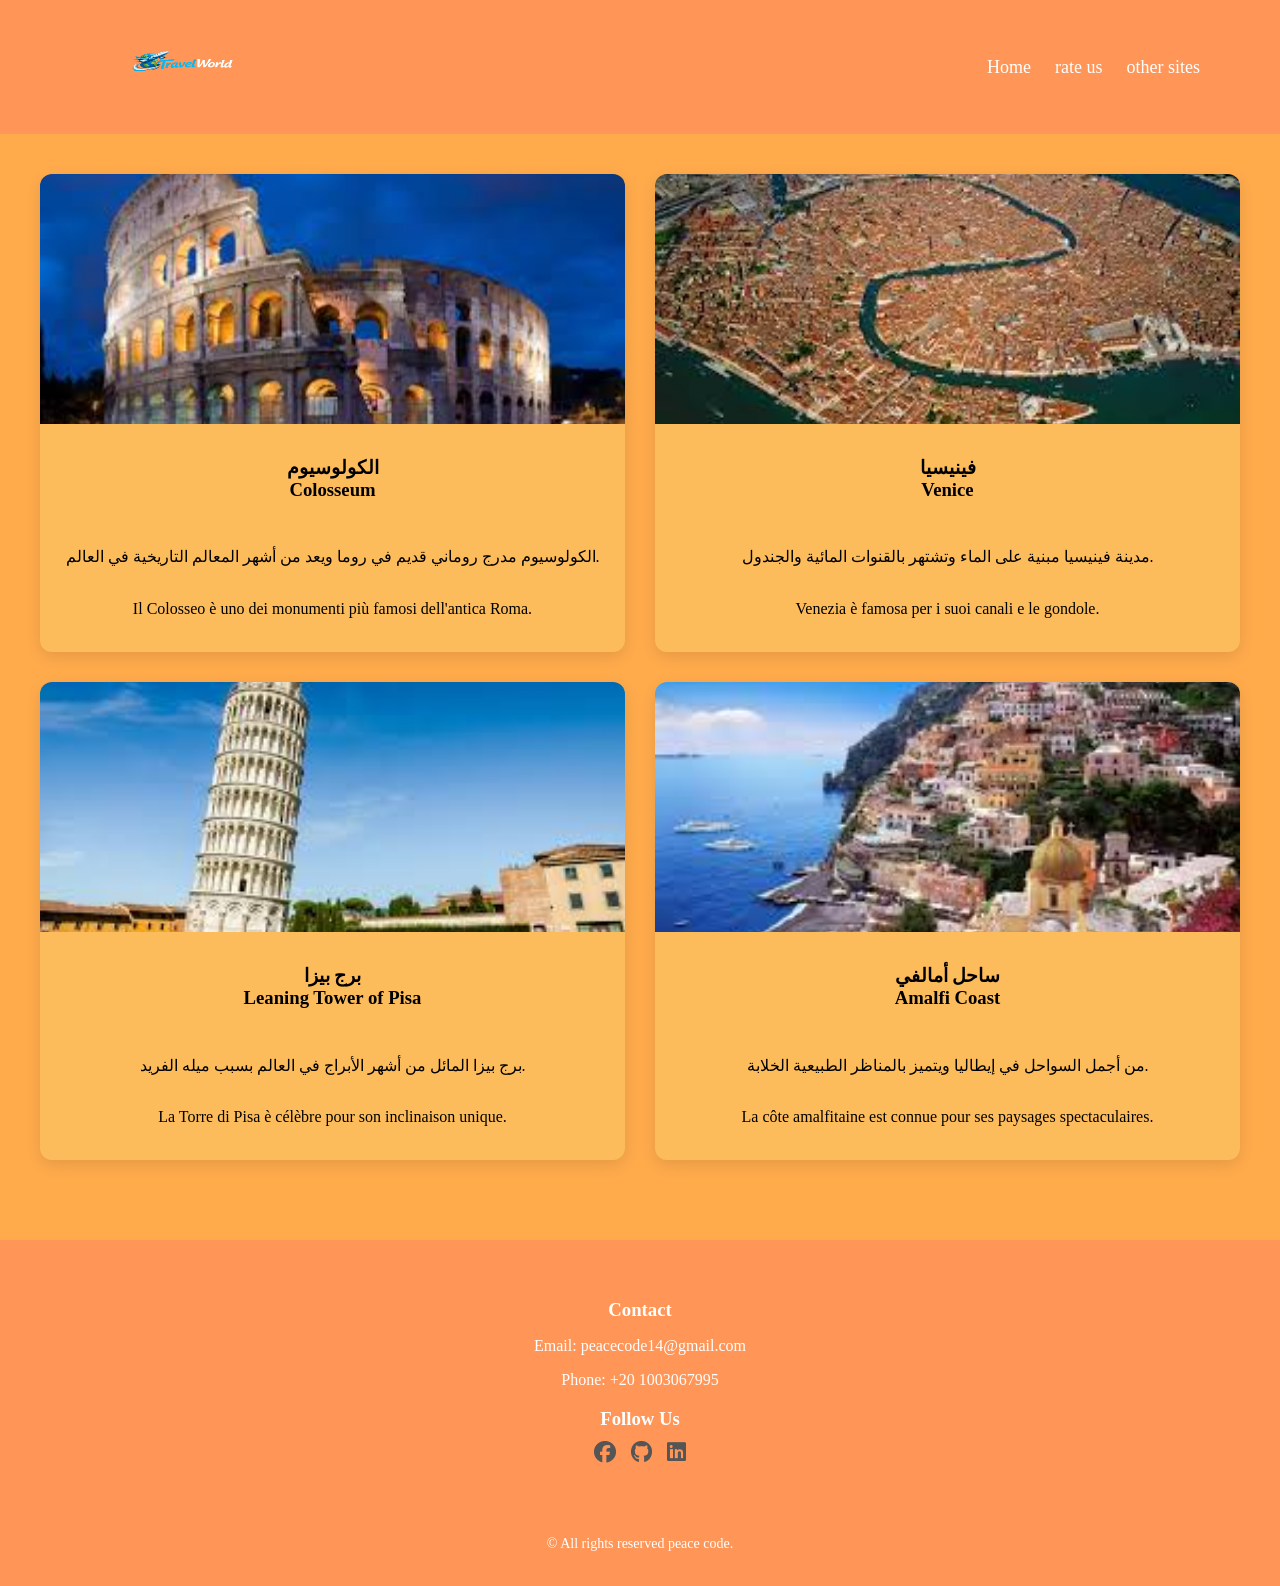
<file: index.html>
<!DOCTYPE html>
<html lang="ar">

<head>

<meta charset="UTF-8">
<meta name="viewport" content="width=device-width, initial-scale=1.0">

<title>Country Tourism</title>

<link rel="stylesheet" href="style1.css">
<link rel="stylesheet" href="https://cdnjs.cloudflare.com/ajax/libs/font-awesome/6.5.0/css/all.min.css">
</head>

<body>

     <nav class="navbar">
<div class="logo">
<img class="star" src="flight.png" alt="TravelWorld Logo">
</div>

<ul class="menu">
<div class="nav-links">

<a href="https://peacecode14-alt.github.io/travel-world/" class="back">Home</a>
<a href="rate-us.html" class="active">rate us</a>
<a href="other-sites.html" class="active">other sites</a>
</ul>
</div>

</nav>


<section class="places">

<div class="place">

<img src="colo.jpg">

<h3>
 الكولوسيوم
<br>
Colosseum
</h3>

<p>

الكولوسيوم مدرج روماني قديم في روما ويعد من أشهر المعالم التاريخية في العالم.

<br><br>

Il Colosseo è uno dei monumenti più famosi dell'antica Roma.

</p>

</div>


<div class="place">

<img src="vine.jpg">

<h3>
فينيسيا
<br>
Venice
</h3>

<p>
مدينة فينيسيا مبنية على الماء وتشتهر بالقنوات المائية والجندول.
<br><br>
Venezia è famosa per i suoi canali e le gondole.
</p>

</div>


<div class="place">

<img src="pieza.jpg">

<h3>
برج بيزا
<br>
Leaning Tower of Pisa 
</h3>

<p>
برج بيزا المائل من أشهر الأبراج في العالم بسبب ميله الفريد.
<br><br>
La Torre di Pisa è célèbre pour son inclinaison unique.
</p>

</div>


<div class="place">

<img src="coast.jpg">

<h3>
ساحل أمالفي
<br>
Amalfi Coast
</h3>

<p>
من أجمل السواحل في إيطاليا ويتميز بالمناظر الطبيعية الخلابة.
<br><br>
La côte amalfitaine est connue pour ses paysages spectaculaires.
</p>

</div>

</section>
 <footer class="site-footer">







<div class="footer-content">

<div class="footer-section social">
<div class="footer-section">

<h3>Contact</h3>
<p>Email: peacecode14@gmail.com</p>
<p>Phone: +20 1003067995</p>

</div>
<h3>Follow Us</h3>
<div class="social-links">
         <a href="https://web.facebook.com/profile.php?id=61561774513017&locale=ar_AR" target="_blank">
          <i class="fa-brands fa-facebook"></i>
        </a>

        <a href="https://github.com/peacecode14-alt" target="_blank">
          <i class="fa-brands fa-github"></i>
        </a>
        <a
          href="https://www.linkedin.com/in/ahmed-emad-367192395/"
          target="_blank"
        >
          <i class="fa-brands fa-linkedin"></i>
        </a>
      </div>
</div>

</div>







<div class="footer-bottom">
<p>© All rights reserved peace code.</p>
</div>

</footer>
</body>
</html>
</file>
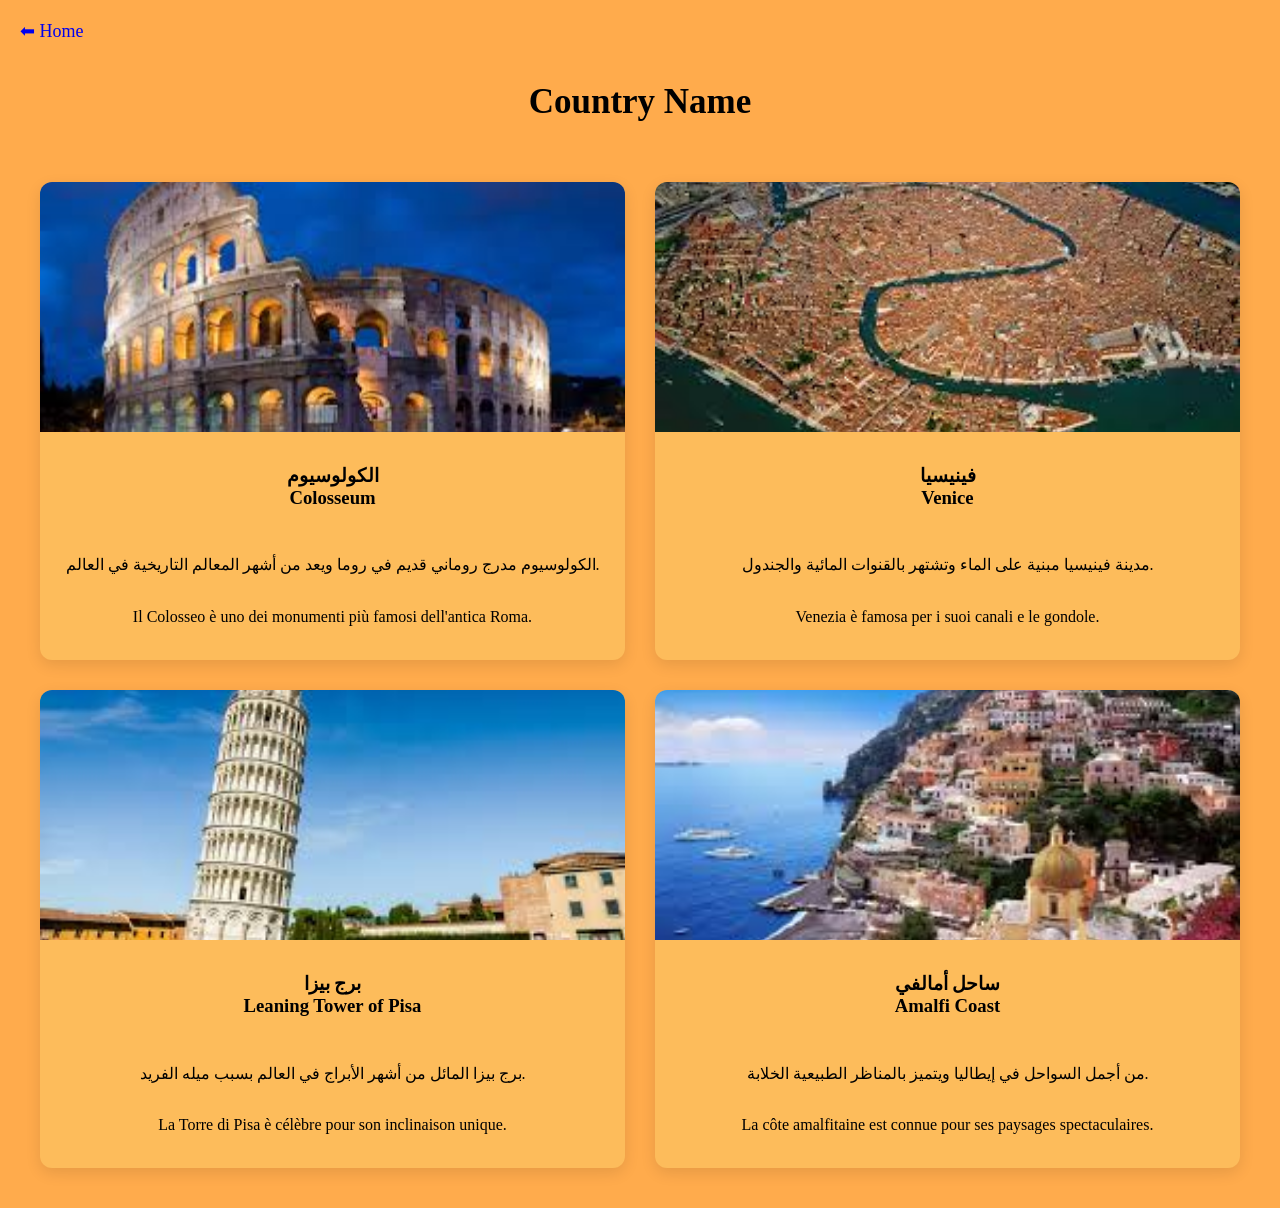
<file: italy.html>
<!DOCTYPE html>
<html lang="ar">

<head>

<meta charset="UTF-8">
<meta name="viewport" content="width=device-width, initial-scale=1.0">

<title>Country Tourism</title>

<link rel="stylesheet" href="style1.css">

</head>

<body>

<header>

<a href="https://peacecode14-alt.github.io/travel-world/" class="back">⬅ Home</a>

<h1 class="country-title">Country Name</h1>

</header>


<section class="places">

<div class="place">

<img src="colo.jpg">

<h3>
 الكولوسيوم
<br>
Colosseum
</h3>

<p>

الكولوسيوم مدرج روماني قديم في روما ويعد من أشهر المعالم التاريخية في العالم.

<br><br>

Il Colosseo è uno dei monumenti più famosi dell'antica Roma.

</p>

</div>


<div class="place">

<img src="vine.jpg">

<h3>
فينيسيا
<br>
Venice
</h3>

<p>
مدينة فينيسيا مبنية على الماء وتشتهر بالقنوات المائية والجندول.
<br><br>
Venezia è famosa per i suoi canali e le gondole.
</p>

</div>


<div class="place">

<img src="pieza.jpg">

<h3>
برج بيزا
<br>
Leaning Tower of Pisa 
</h3>

<p>
برج بيزا المائل من أشهر الأبراج في العالم بسبب ميله الفريد.
<br><br>
La Torre di Pisa è célèbre pour son inclinaison unique.
</p>

</div>


<div class="place">

<img src="coast.jpg">

<h3>
ساحل أمالفي
<br>
Amalfi Coast
</h3>

<p>
من أجمل السواحل في إيطاليا ويتميز بالمناظر الطبيعية الخلابة.
<br><br>
La côte amalfitaine est connue pour ses paysages spectaculaires.
</p>

</div>

</section>

</body>
</html>
</file>
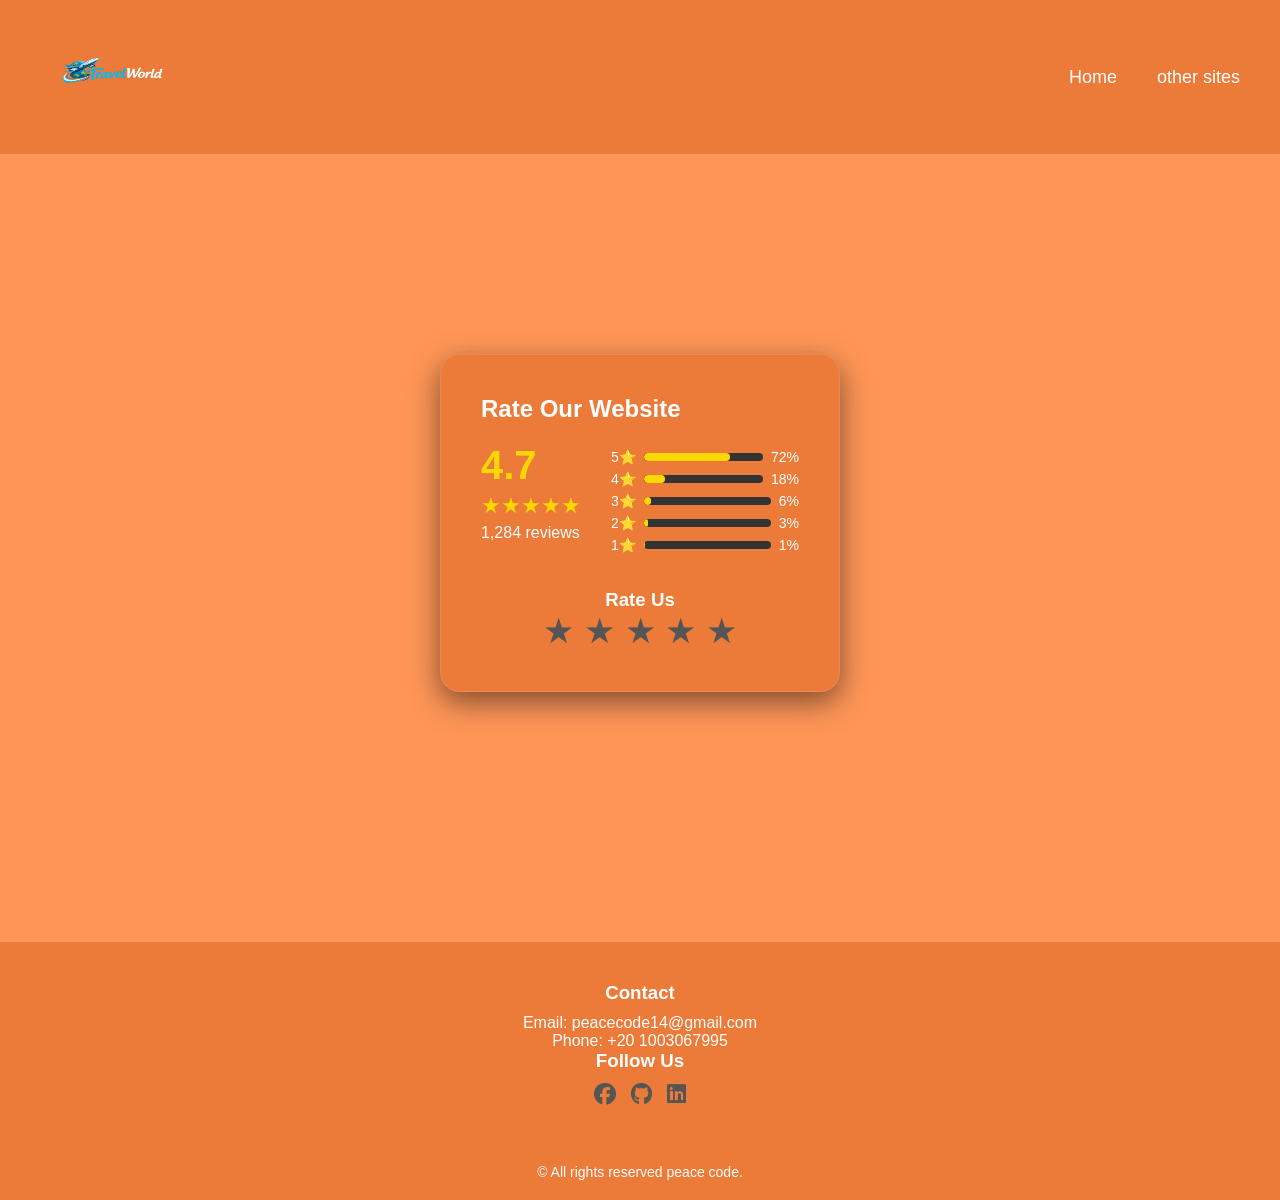
<file: rate-us.html>
<!DOCTYPE html>
<html lang="en">
<head>
    <meta charset="UTF-8">
    <meta name="viewport" content="width=device-width, initial-scale=1.0">
    <link rel="stylesheet" href="rate.css">
    <link rel="stylesheet" href="https://cdnjs.cloudflare.com/ajax/libs/font-awesome/6.5.0/css/all.min.css">
    <title>Document</title>
</head>
<body>
<header>

<nav class="navbar">

<div class="logo"><img src="flight.png" alt="flight"></div>

<ul class="menu">

<li><a href="https://peacecode14-alt.github.io/travel-world/">Home</a></li>
<li><a href="other-sites.html">other sites</a></li>


<li class="mega-parent">




</div>

</li>

</ul>







</div>

</div>

</nav>

</header>





    <section class="rate-section">
    <div class="glass">

<h2>Rate Our Website</h2>

<div class="rating-top">

<div class="average">
<h1>4.7</h1>
<div class="stars">★★★★★</div>
<p>1,284 reviews</p>
</div>

<div class="bars">

<div class="bar">
<span>5⭐</span>
<div class="progress">
<div class="fill fill5"></div>
</div>
<span>72%</span>
</div>

<div class="bar">
<span>4⭐</span>
<div class="progress">
<div class="fill fill4"></div>
</div>
<span>18%</span>
</div>

<div class="bar">
<span>3⭐</span>
<div class="progress">
<div class="fill fill3"></div>
</div>
<span>6%</span>
</div>

<div class="bar">
<span>2⭐</span>
<div class="progress">
<div class="fill fill2"></div>
</div>
<span>3%</span>
</div>

<div class="bar">
<span>1⭐</span>
<div class="progress">
<div class="fill fill1"></div>
</div>
<span>1%</span>
</div>

</div>

</div>


<div class="rate-box">

<h3>Rate Us</h3>

<div class="stars-input">

<input type="radio" id="star5" name="rate">
<label for="star5">★</label>

<input type="radio" id="star4" name="rate">
<label for="star4">★</label>

<input type="radio" id="star3" name="rate">
<label for="star3">★</label>

<input type="radio" id="star2" name="rate">
<label for="star2">★</label>

<input type="radio" id="star1" name="rate">
<label for="star1">★</label>

</div>

</div>

</div>
</section>
<footer class="site-footer">







<div class="footer-content">

<div class="footer-section social">
<div class="footer-section">

<h3>Contact</h3>
<p>Email: peacecode14@gmail.com</p>
<p>Phone: +20 1003067995</p>

</div>
<h3>Follow Us</h3>
<div class="social-links">
         <a href="https://web.facebook.com/profile.php?id=61561774513017&locale=ar_AR" target="_blank">
          <i class="fa-brands fa-facebook"></i>
        </a>

        <a href="https://github.com/peacecode14-alt" target="_blank">
          <i class="fa-brands fa-github"></i>
        </a>
        <a
          href="https://www.linkedin.com/in/ahmed-emad-367192395/"
          target="_blank"
        >
          <i class="fa-brands fa-linkedin"></i>
        </a>
      </div>
</div>

</div>







<div class="footer-bottom">
<p>© All rights reserved peace code.</p>
</div>

</footer>
</body>
</html>
</file>
<file: style1.css>
body {
    background: #ffab4c;
    margin: 0;
    padding: 0;
}

.navbar {
    padding: 60px;
    display: flex;
    justify-content: space-between;
    align-items: center;
    padding: 20px 60px;
    background: #ff9658;
    color: white;
    margin-top: 0px;
    z-index: 1000;
    max-height: 150px;
    margin-left: auto;
}

nav a {
    margin-right: 20px;
    text-decoration: none;
    color: white;
    font-size: 18px;
    transition: .3s;

}

nav a:hover {
    color: #38bdf8;
}

.logo img {
    height: 90px;
    width: 200px;
    margin-left: 30px;
    border: none;
    border-radius: 50px;
}


.starlogo img {
    width: 45px;
    margin-left: auto;
    height: 90px;
    height: 110px;
    border: none;
    border-radius: 50px;
    margin-right: 100px;

}







.country-title {

    text-align: center;
    margin: 20px;
    font-size: 35px;

}

.back {

    text-decoration: none;
    margin: 20px;
    display: inline-block;
    font-size: 18px;

}

.places {

    display: grid;
    grid-template-columns: repeat(2, 1fr);
    gap: 30px;
    padding: 40px;

}

.place {

    background: rgb(253, 188, 91);
    border-radius: 12px;
    overflow: hidden;
    box-shadow: 0 5px 15px rgba(0, 0, 0, 0.1);
    transition: .4s;

}

.place img {

    width: 100%;
    height: 250px;
    object-fit: cover;
    transition: .4s;

}

.place:hover img {

    transform: scale(1.1);

}

.place h3 {

    text-align: center;
    padding: 10px;

}

.place p {

    padding: 15px;
    line-height: 1.6;
    text-align: center;
}

.site-footer {
    background: #ff9658;
    backdrop-filter: blur(8px);
    color: white;
    padding: 40px 20px 20px 20px;
    margin-top: 40px;
}

.footer-content {
    display: flex;
    justify-content: center;
    flex-wrap: wrap;

}

.footer-section {
    min-width: 200px;
    text-align: center;
}

.footer-section h3 {
    margin-bottom: 10px;
}


.footer-section a:hover {
    color: #66c0f4;
}

.footer-bottom {
    text-align: center;
    border-top: 1px solid #ff9658;
    padding-top: 15px;
    margin-top: 20px;
    font-size: 14px;
}


.social-links {
    display: flex;
    justify-content: center;
    gap: 15px;
    margin-bottom: 20px;
}

.social-links a {
    font-size: 22px;
    color: #555;
    transition: 0.3s;
}

.social-links a:hover {
    color: #2196f3;
    transform: scale(1.2);
}

.copy {
    margin-top: 25px;
    opacity: 0.6;
    text-align: center;
}

@media(max-width:700px) {
    header {
        flex-direction: column;
        padding: 15px 30px;
    }
  

   

     nav {
        display: flex;
        justify-content: center;
        margin-top: 10px;
        flex-direction: column;
        text-align: center;
    }

    nav a {
        text-decoration: none;
        color: white;
        font-size: 18px;
       
         text-align: center;
   
    }
   
}
</file>
<file: rate.css>
* {
    margin: 0;
    padding: 0;
    box-sizing: border-box;
    font-family: Arial;
    scroll-behavior: smooth;
}

body {
    margin: 0;
    font-family: Arial;
    background: #ff9658;
    color: white;
}

.navbar {

    display: flex;
    justify-content: space-between;
    align-items: center;
    background: #ec7a38;
    padding: 20px;


}

nav a {
    margin-left: 20px;
    text-decoration: none;
    color: white;
    font-size: 18px;
    transition: .3s;
}

nav a:hover {
    color: #38bdf8;
}

.logo img {
    height: 110px;
    width: 200px;
    border: none;
    border-radius: 50px;
}

.menu {

    display: flex;
    gap: 20px;
    list-style: none;

}

.menu a {

    color: white;
    text-decoration: none;

}

.glass {
    backdrop-filter: blur(15px);
    background: #ec7a38;
    border: 1px solid rgba(255, 255, 255, 0.1);
    border-radius: 20px;
    padding: 40px;
    width: 400px;
    box-shadow: 0 10px 30px rgba(0, 0, 0, 0.5);
    margin-top: 200px;
    margin-left: auto;
    margin-right: auto;
}

.rating-top {
    display: flex;
    gap: 30px;
    margin-top: 20px;
}

.average h1 {
    font-size: 40px;
    color: gold;
}

.average .stars {
    color: gold;
    font-size: 22px;
    margin: 5px 0;
}

/* progress bars */

.bars {
    width: 200px;
}

.bar {
    display: flex;
    align-items: center;
    gap: 8px;
    font-size: 14px;
    margin: 6px 0;
}

.progress {
    flex: 1;
    height: 8px;
    background: #333;
    border-radius: 20px;
    overflow: hidden;
}

.fill {
    height: 100%;
    background: gold;
    border-radius: 20px;
}

/* percentages */

.fill5 {
    width: 72%
}

.fill4 {
    width: 18%
}

.fill3 {
    width: 6%
}

.fill2 {
    width: 3%
}

.fill1 {
    width: 1%
}

/* rating input */

.rate-box {
    text-align: center;
    margin-top: 30px;
}

.stars-input {
    direction: rtl;
    font-size: 35px;
}

.stars-input input {
    display: none;
}

.stars-input label {
    color: #555;
    cursor: pointer;
    transition: 0.3s;
}

/* hover animation */

.stars-input label:hover,
.stars-input label:hover~label {
    color: gold;
    transform: scale(1.3) rotate(-10deg);
}

/* checked */

.stars-input input:checked~label {
    color: gold;
}

.copy {
    margin-top: 25px;
    opacity: 0.6;
    text-align: center;
}

.site-footer {
    background: #ec7a38;
    backdrop-filter: blur(8px);
    color: white;
    padding: 40px 20px 20px 20px;
    margin-top: 250px;
}

.footer-content {
    display: flex;
    justify-content: center;
    flex-wrap: wrap;

}

.footer-section {
    min-width: 200px;
    text-align: center;
}

.footer-section h3 {
    margin-bottom: 10px;
}


.footer-section a:hover {
    color: #66c0f4;
}

.footer-bottom {
    text-align: center;
    border-top: 1px solid #ec7a38;
    padding-top: 15px;
    margin-top: 20px;
    font-size: 14px;
}


.social-links {
    display: flex;
    justify-content: center;
    gap: 15px;
    margin-bottom: 20px;
}

.social-links a {
    font-size: 22px;
    color: #555;
    transition: 0.3s;
}

.social-links a:hover {
    color: #2196f3;
    transform: scale(1.2);
}

@media(max-width:900px) {

    .games {

        grid-template-columns: repeat(2, 1fr);

    }

}

@media(max-width:500px) {

    .games {

        grid-template-columns: 1fr;

    }

    .navbar {

        flex-direction: column;

    }

    footer-content {
        flex-direction: column;
        align-items: center;
        text-align: center;
    }

}
</file>
